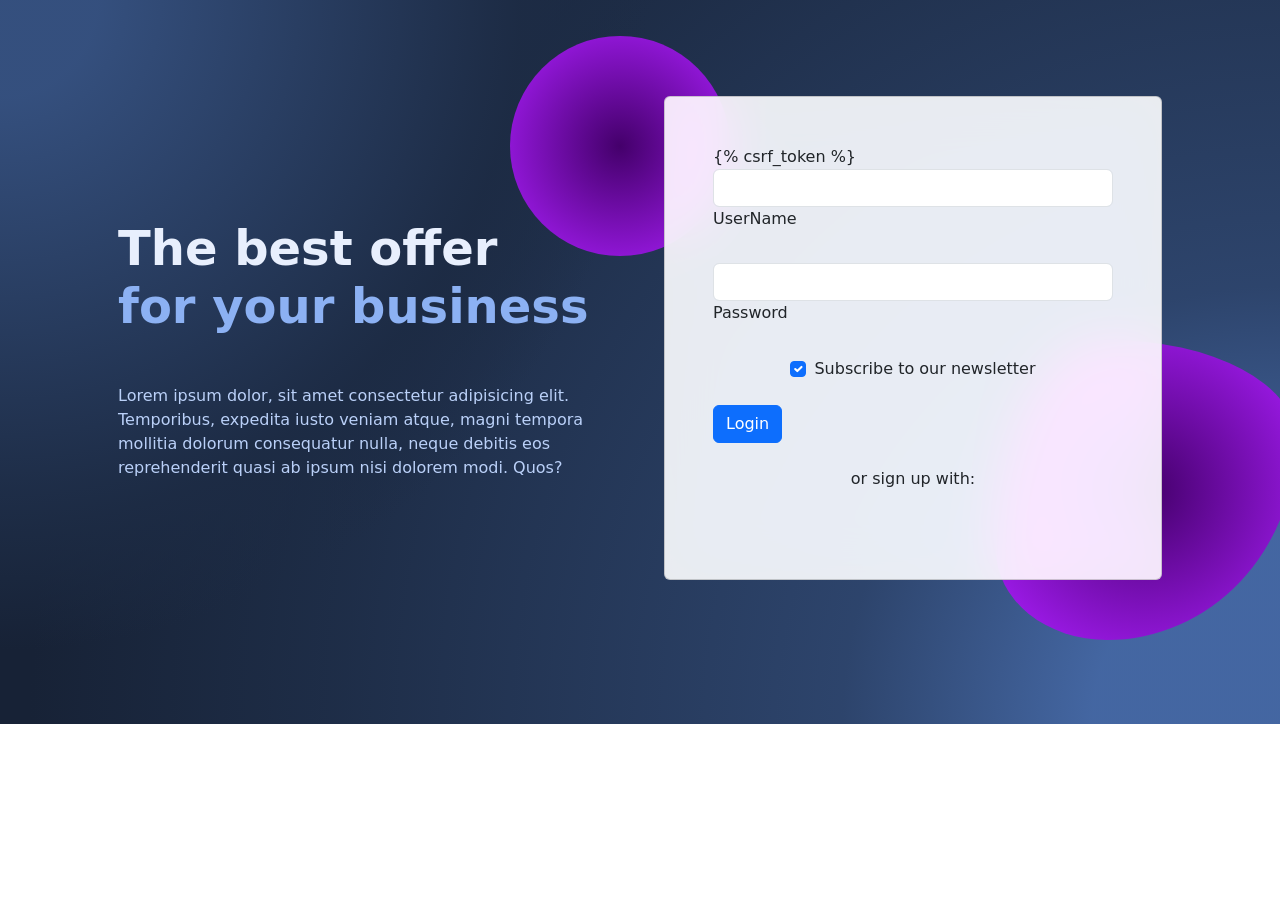
<file: templates/login.html>
<!doctype html>
<html lang="en">
  <head>
    <meta charset="utf-8">
    <meta name="viewport" content="width=device-width, initial-scale=1">
    <title>Login | Utkarsh Jewelers</title>
    <link href="https://cdn.jsdelivr.net/npm/bootstrap@5.3.8/dist/css/bootstrap.min.css" rel="stylesheet" integrity="sha384-sRIl4kxILFvY47J16cr9ZwB07vP4J8+LH7qKQnuqkuIAvNWLzeN8tE5YBujZqJLB" crossorigin="anonymous">

      <style>
    .background-radial-gradient {
      background-color: hsl(218, 41%, 15%);
      background-image: radial-gradient(650px circle at 0% 0%,
          hsl(218, 41%, 35%) 15%,
          hsl(218, 41%, 30%) 35%,
          hsl(218, 41%, 20%) 75%,
          hsl(218, 41%, 19%) 80%,
          transparent 100%),
        radial-gradient(1250px circle at 100% 100%,
          hsl(218, 41%, 45%) 15%,
          hsl(218, 41%, 30%) 35%,
          hsl(218, 41%, 20%) 75%,
          hsl(218, 41%, 19%) 80%,
          transparent 100%);
    }

    #radius-shape-1 {
      height: 220px;
      width: 220px;
      top: -60px;
      left: -130px;
      background: radial-gradient(#44006b, #ad1fff);
      overflow: hidden;
    }

    #radius-shape-2 {
      border-radius: 38% 62% 63% 37% / 70% 33% 67% 30%;
      bottom: -60px;
      right: -110px;
      width: 300px;
      height: 300px;
      background: radial-gradient(#44006b, #ad1fff);
      overflow: hidden;
    }

    .bg-glass {
      background-color: hsla(0, 0%, 100%, 0.9) !important;
      backdrop-filter: saturate(200%) blur(25px);
    }
  </style>
  </head>
  <body>
   <!-- Section: Design Block -->
<section class="background-radial-gradient overflow-hidden">
  

  <div class="container px-4 py-5 px-md-5 text-center text-lg-start my-5">
    <div class="row gx-lg-5 align-items-center mb-5">
      <div class="col-lg-6 mb-5 mb-lg-0" style="z-index: 10">
        <h1 class="my-5 display-5 fw-bold ls-tight" style="color: hsl(218, 81%, 95%)">
          The best offer <br />
          <span style="color: hsl(218, 81%, 75%)">for your business</span>
        </h1>
        <p class="mb-4 opacity-70" style="color: hsl(218, 81%, 85%)">
          Lorem ipsum dolor, sit amet consectetur adipisicing elit.
          Temporibus, expedita iusto veniam atque, magni tempora mollitia
          dolorum consequatur nulla, neque debitis eos reprehenderit quasi
          ab ipsum nisi dolorem modi. Quos?
        </p>
      </div>

      <div class="col-lg-6 mb-5 mb-lg-0 position-relative">
        <div id="radius-shape-1" class="position-absolute rounded-circle shadow-5-strong"></div>
        <div id="radius-shape-2" class="position-absolute shadow-5-strong"></div>

        <div class="card bg-glass">
          <div class="card-body px-4 py-5 px-md-5">
            <form method="POST">
                {% csrf_token %}
              <!-- 2 column grid layout with text inputs for the first and last names -->
              

              <!-- Email input -->
              <div data-mdb-input-init class="form-outline mb-4">
                <input type="text" name="userName" id="form3Example3" class="form-control" />
                <label class="form-label" for="form3Example3">UserName</label>
              </div>

              <!-- Password input -->
              <div data-mdb-input-init class="form-outline mb-4">
                <input type="password" name="password" id="form3Example4" class="form-control" />
                <label class="form-label" for="form3Example4">Password</label>
              </div>

              <!-- Checkbox -->
              <div class="form-check d-flex justify-content-center mb-4">
                <input class="form-check-input me-2" type="checkbox" value="" id="form2Example33" checked />
                <label class="form-check-label" for="form2Example33">
                  Subscribe to our newsletter
                </label>
              </div>

              <!-- Submit button -->
              <button type="submit" data-mdb-button-init data-mdb-ripple-init class="btn btn-primary btn-block mb-4">
               Login
              </button>

              <!-- Register buttons -->
              <div class="text-center">
                <p>or sign up with:</p>
                <button  type="button" data-mdb-button-init data-mdb-ripple-init class="btn btn-link btn-floating mx-1">
                  <i class="fab fa-facebook-f"></i>
                </button>

                <button  type="button" data-mdb-button-init data-mdb-ripple-init class="btn btn-link btn-floating mx-1">
                  <i class="fab fa-google"></i>
                </button>

                <button  type="button" data-mdb-button-init data-mdb-ripple-init class="btn btn-link btn-floating mx-1">
                  <i class="fab fa-twitter"></i>
                </button>

                <button  type="button" data-mdb-button-init data-mdb-ripple-init class="btn btn-link btn-floating mx-1">
                  <i class="fab fa-github"></i>
                </button>
              </div>
            </form>
          </div>
        </div>
      </div>
    </div>
  </div>
</section>
<!-- Section: Design Block -->




    <script src="https://cdn.jsdelivr.net/npm/bootstrap@5.3.8/dist/js/bootstrap.bundle.min.js" integrity="sha384-FKyoEForCGlyvwx9Hj09JcYn3nv7wiPVlz7YYwJrWVcXK/BmnVDxM+D2scQbITxI" crossorigin="anonymous"></script>
  </body>
</html>
</file>
